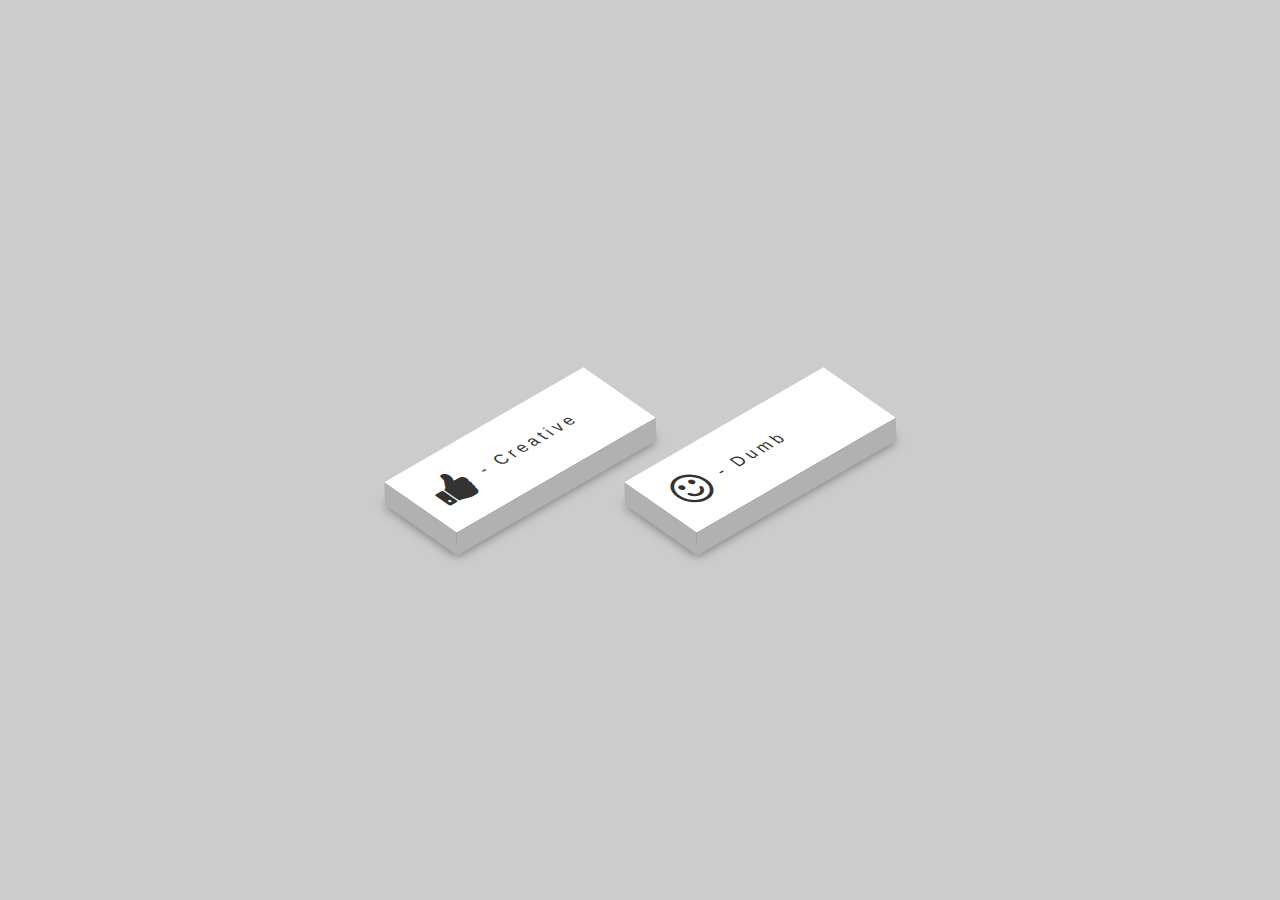
<file: Index.html>
<!DOCTYPE html>
<html lang="en">
<head>
    <meta charset="UTF-8">
    <meta name="viewport" content="width=device-width, initial-scale=1.0">
    <link rel="stylesheet" href="style.css">
    <link href="https://stackpath.bootstrapcdn.com/font-awesome/4.7.0/css/font-awesome.min.css"  rel="stylesheet" type="text/css">
    <title>Resonsive</title>
</head>
<body>
    <ul>
        <li>
            <a href="Creative.html">
                <i class="fa fa-thumbs-up" aria-hidden="true"></i>
                <span> - Creative</span>
                
            </a>
        </li>
        <li>
            <a href="Dumb.html">
                <i class="fa fa-smile-o" aria-hidden="true"></i>
                <span> - Dumb</span>
                
            </a>
        </li>
    </ul>
</body>
</html>
</file>
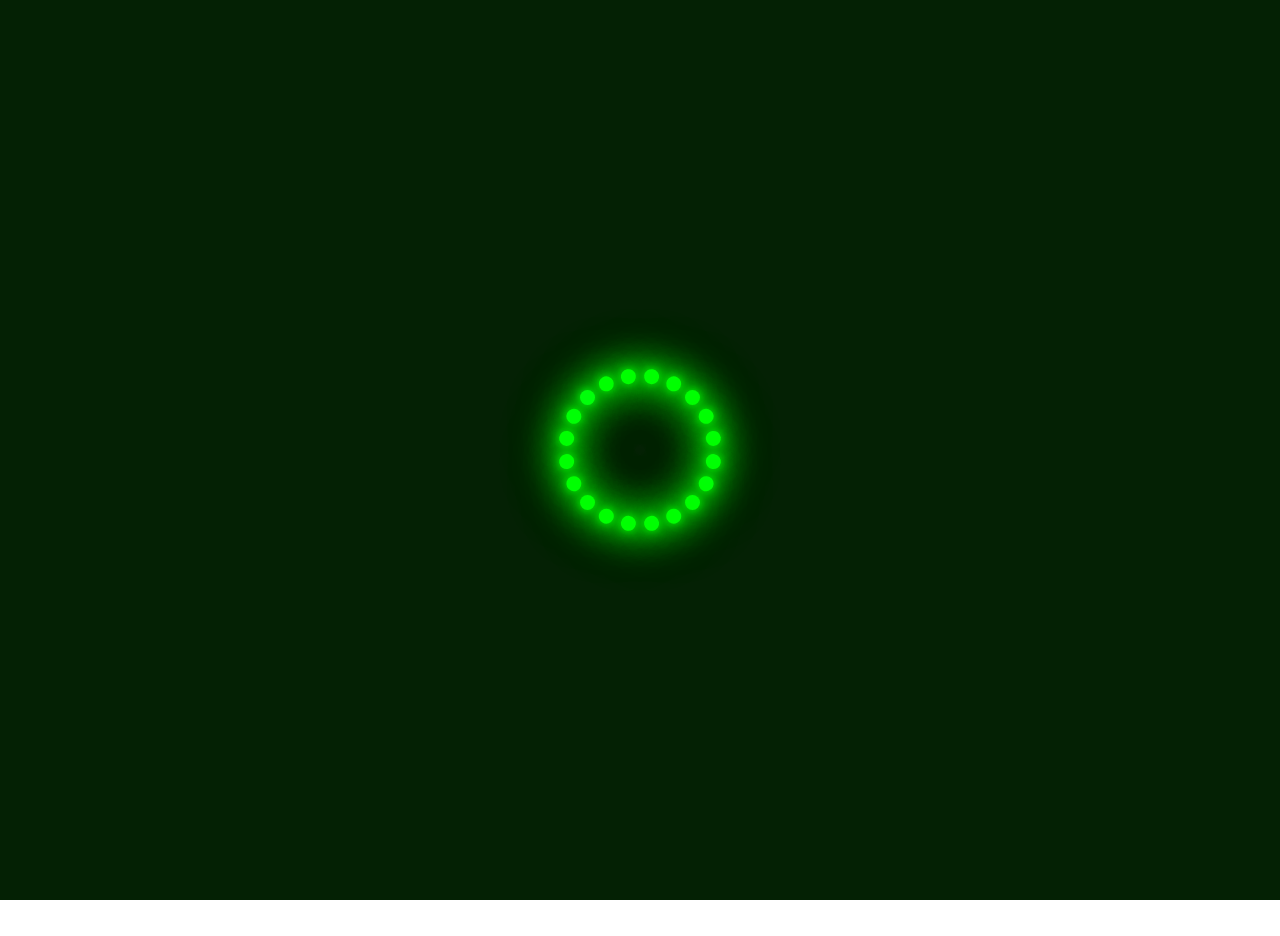
<file: Creative.html>
<!DOCTYPE html>
<html lang="en">

<head>
    <meta charset="UTF-8">
    <meta name="viewport" content="width=device-width, initial-scale=1.0">
    <link rel="stylesheet" href="creative.css">
    <title>Creative Page</title>
</head>

<body>
    <section>
        <div class="loader">
            <span style="--i:1;"></span>
            <span style="--i:2;"></span>
            <span style="--i:3;"></span>
            <span style="--i:4;"></span>
            <span style="--i:5;"></span>
            <span style="--i:6;"></span>
            <span style="--i:7;"></span>
            <span style="--i:8;"></span>
            <span style="--i:9;"></span>
            <span style="--i:10;"></span>
            <span style="--i:11;"></span>
            <span style="--i:12;"></span>
            <span style="--i:13;"></span>
            <span style="--i:14;"></span>
            <span style="--i:15;"></span>
            <span style="--i:16;"></span>
            <span style="--i:17;"></span>
            <span style="--i:18;"></span>
            <span style="--i:19;"></span>
            <span style="--i:20;"></span>
        </div>
    </section>
        
            <ul>
                <li>
                    <a href="Creative.html">

                    </a>
                </li>
                <li>
                    <a href="Dumb.html">
                    </a>
                </li>
            </ul>
        
    
    

</body>

</html>
</file>
<file: style.css>
*
{
    margin: 0%;
    padding: 0%;
}

body
{
    background: #ccc;
    font-family: sans-serif;
}

ul
{
    position: absolute;
    top: 50%;
    left: 50%;
    transform: translate(-50%, -50%);
    display: flex;
    margin: 0%;
    padding: 0%;    
}

ul li
{
    list-style: none;
    margin: 0 5px;
}

ul li a .fa
{
    font-size: 40px;
    color: #333;
    line-height: 80px;
    transition: 0.5s;
    padding-right: 14px;
}

ul li a span
{
    margin: 0%;
    padding: 0%;
    position: absolute;
    top: 30px;
    color: #333;
    letter-spacing: 4px;
    transition: 0.5s;
}

ul li a 
{
    text-decoration: none;
    display: absolute;
    display: block;
    width: 210px;
    height: 80px;
    background: #fff;
    text-align: left;
    padding-left: 20px;
    transform: rotate(-30deg) skewX(25deg) translate(0,0);
    transition: 0.5s;
    box-shadow: -20px 20px 10px rgba(0, 0, 0, 0.5);
}

ul li a::before
{
    content: '';
    position: absolute;
    top: 10px;
    left: -20px;
    height: 100%;
    width: 20px;
    background: #b1b1b1;
    transform: 0.5s;
    transform: rotate(0deg) skewY(-45deg);
}

ul li a::after
{
    content: '';
    position: absolute;
    bottom: -20px;
    left: -10px;
    height: 20px;
    width: 100%;
    background: #b1b1b1;
    transform: 0.5s;
    transform: rotate(0deg) skewX(-45deg);
}

ul li a:hover
{
    transform: rotate(-30deg) skew(25deg) translate(20px, -15px);
    box-shadow: -50px 50px 50px rgba(0, 0, 0, 0.5);
}

ul li:hover .fa
{
    color: #fff;
}

ul li:hover span
{
    color: #fff;
}

ul li:hover a
{
    background: #dd4b39;
}

ul li:hover a::before
{
    background: #b33a2b;
}

ul li:hover a::after
{
    background: #e66a5a;
}
</file>
<file: creative.css>
*
{
    margin: 0%;
    padding: 0%;
    box-sizing: border-box;
}

section
{
    display: flex;
    justify-content: center;
    align-items: center;
    min-height: 100vh;
    background: #042104;
    animation: animateBg 10s linear infinite;
}

@keyframes animateBg 
{
    0%
    {
        filter: hue-rotate(0deg);
    }
    100%
    {
        filter: hue-rotate(360deg);
    }
}

section .loader
{
    position: relative;
    width: 120px;
    height: 120px;
}

section .loader span
{
    position: absolute;
    top: 0;
    left: 0;
    width: 100%;
    height: 100%;
    transform: rotate(calc(18deg * var(--i)));
}

section .loader span::before
{
    content: '';
    position: absolute;
    top: 0;
    left: 0;
    width: 15px;
    height: 15px;
    border-radius: 50%;
    background: #00ff0a;
    box-shadow: 0 0 10px #00ff0a,
                0 0 20px #00ff0a,
                0 0 30px #00ff0a,
                0 0 40px #00ff0a,
                0 0 50px #00ff0a,
                0 0 60px #00ff0a;
animation: animate 2s linear infinite;
animation-delay: calc(0.1s * var(--i));
}

@keyframes animate
{
    0%
    {
        transform: scale(1);
    }
    80%,100%
    {
        transform: scale(0);
    }
}
</file>
